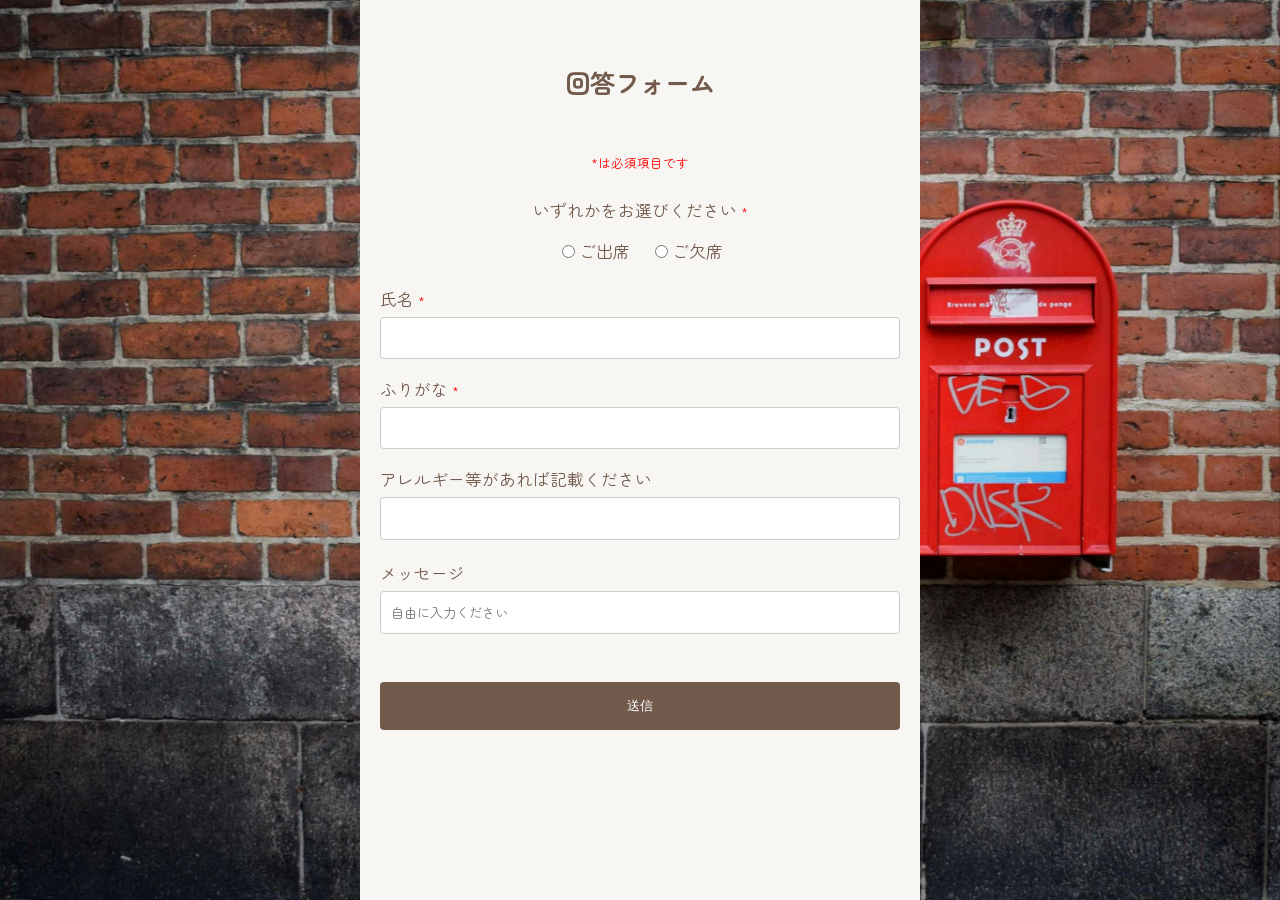
<file: invitation/form.html>
<!DOCTYPE html>
<html lang="ja">
<head>
<meta charset="UTF-8">
<title>回答フォーム</title>
<meta name="robots" content="noindex">
<meta name="viewport" content="width=device-width, initial-scale=1">
<meta name="description" content="招待状の回答フォーム">
<link rel="stylesheet" href="css/style.css">
</head>
<body>
<main>
<section class="section active" id="replyform">
<div class="contents full-height">
<h2 class="title">回答フォーム</h2>
<div id="form-area">
<p class="drequired">*は必須項目です</p>
<form action="https://docs.google.com/forms/u/0/d/e/1FAIpQLSez3VzVla0gijmDrW7gQr_73HrO_P5nIkWsDuonVSXozu1YcA/formResponse" method="POST" target="hidden_iframe" onsubmit="submitted=true;">
<label class="required" style="text-align:center;">いずれかをお選びください</label>
<div class="radio-group">
<label><input type="radio" name="entry.1952762187" value="出席" required>ご出席</label>
<label><input type="radio" name="entry.1952762187" value="欠席" required>ご欠席</label>
</div>
<label class="required">氏名</label>
<input type="text" name="entry.464587898" required>
<label class="required">ふりがな</label>
<input type="text" name="entry.184102308" required>
<label>アレルギー等があれば記載ください</label>
<textarea name="entry.1278492771" rows=1></textarea>
<label>メッセージ</label>
<textarea name="entry.825023379" placeholder="自由に入力ください" rows=3></textarea>
<input type="hidden" name="fvv" value="1">
<input type="hidden" name="fbzx" value="-7425778748280398314">
<input type="hidden" name="pageHistory" value="0">
<button type="submit">送信</button>
</form>
</div>
<div id="thanks" style="display:none;">
  送信ありがとうございました！
</div>
<iframe name="hidden_iframe" style="display:none;"></iframe>
<script>
let submitted = false;

window.addEventListener("load", function () {
  const iframe = document.querySelector('iframe[name="hidden_iframe"]');

  iframe.onload = function () {
    if (submitted) {
      document.getElementById("form-area").style.display = "none";
      document.getElementById("thanks").style.display = "block";
    }
  };
});
</script>
</div>
</main>
<script src="js/main.js"></script>
</body>
</html>
</file>
<file: invitation/css/style.css>
@charset "utf-8";

/*Google Fontsの読み込み
---------------------------------------------------------------------------*/
@import url('https://fonts.googleapis.com/css2?family=Zen+Maru+Gothic&display=swap');

/*Font Awesomeの読み込み
---------------------------------------------------------------------------*/
@import url("https://cdnjs.cloudflare.com/ajax/libs/font-awesome/6.5.2/css/all.min.css");

/*テンプレート専用cssファイルの読み込み
---------------------------------------------------------------------------*/
@import url("inview.css");

/*opa1のキーフレーム設定
---------------------------------------------------------------------------*/
@keyframes opa1 {
	0% {opacity: 0;}
	100% {opacity: 1;}
}

/*CSSカスタムプロパティ（サイト全体を一括管理する為の設定）
---------------------------------------------------------------------------*/
:root {
	--primary-color: #F8F6F3;			/*テンプレートの土台カラー*/
	--primary-inverse-color: #725A4C;	/*上のprimary-colorの対となる色*/
	
	--secondary-color: #32443C;			/*テンプレートのサブまたはアクセントカラー*/
	--secondary-inverse-color: #fff;	/*上のsecondary-colorの対となる色*/
	
	--accent-color: #EC3500;			/*アクセントカラー*/
	--accent-inverse-color: #fff;		/*アクセントカラーの対となる色*/
	
	--global-space: 20px;				/*主に余白の一括管理用*/
}


/*テキストのフェードイン設定
---------------------------------------------------------------------------*/
/*アニメーション設定*/
@keyframes fadeIn {
	0% {opacity: 0;transform: scale(0.1) rotate(-30deg);}
	100% {opacity: 1;transform: scale(1) rotate(0deg);}
}
/* 初期状態でテキストを非表示にする */
.fade-in-text {
	visibility: hidden;
}
/* アニメーションを適用するクラス。
animationの行の「0.2s」が文字の出現のなめらかさで、大きいほどなめらかに出てきます。小さいとタイピングのようにカクカク出ます。
１文字ずつの出現する際の時差は、js/main.jsの「テキストのフェードイン効果」の中にある「0.1」で調整できます。*/
.char {
	display: inline-block;
	opacity: 0;
	animation: fadeIn 0.2s linear both;
}


/*全体の設定
---------------------------------------------------------------------------*/
body * {box-sizing: border-box;}

html,body {
	height: 100%;
	font-size: 13px;	/*基準となるフォントサイズ。*/
}

	/*画面幅900px以上の追加指定*/
	@media screen and (min-width:900px) {

	html, body {
		font-size: 14px;	/*基準となるフォントサイズ。*/
	}

	}/*追加指定ここまで*/


body {
	margin: 0;padding: 0;
	font-family: "Zen Maru Gothic", "ヒラギノ角ゴ Pro W3", "Hiragino Kaku Gothic Pro", "メイリオ", Meiryo, Osaka, "ＭＳ Ｐゴシック", "MS PGothic", sans-serif;	/*フォント種類*/
	-webkit-text-size-adjust: none;
	line-height: 1.2;		/*行間*/
	background: #1c1714;	/*背景色*/
	color: var(--primary-inverse-color);	/*文字色。冒頭のprimary-inverse-colorを読み込みます。*/
	overflow-x: hidden;
}

/*リセット他*/
figure {margin: 0;}
dd {margin: 0;}
nav ul {list-style: none;}
nav,ul,li,ol {margin: 0;padding: 0;}
section li {margin-left: 1rem;}

/*table全般の設定*/
table {border-collapse:collapse;}

/*画像全般の設定*/
img {border: none;max-width: 100%;height: auto;vertical-align: middle;}

/*videoタグ*/
video {max-width: 100%;}

/*iframeタグ*/
iframe {width: 100%;}

/*他*/
input {font-size: 1rem;}


/*リンクテキスト全般の設定
---------------------------------------------------------------------------*/
a {
	color: inherit;
	transition: 0.3s;	/*hoverまでにかける時間。0.3秒。*/
}

/*マウスオン時*/
a:hover {
	text-decoration: none;
}


/*ヘッダーメニュー（大きな画面で見た場合に左側に固定表示されるメニュー）
---------------------------------------------------------------------------*/
/*1000px未満は非表示*/
#header-menu {
	display: none;
}

	/*画面幅1000px以上の追加指定*/
	@media screen and (min-width:1000px) {

	#header-menu {
		display: block;	/*表示させる*/
		position: fixed;z-index: 1;
		left: 0px;
		top: 100px;	/*上からの配置場所*/
	}
	
	/*メニュー１個あたり*/
	#header-menu li a {
		text-decoration: none;display: block;
		background: var(--secondary-color);		/*背景色。冒頭のsecondary-colorを読み込む。*/
		color: var(--secondary-inverse-color);	/*文字色。冒頭のsecondary-inverse-colorを読み込む。*/
		margin-bottom: 30px;					/*下に空けるスペース。メニュー同士の上下間の隙間。*/
		border-radius: 0px 100px 100px 0px;		/*角丸の指定。左上、右上、右下、左下への順。100pxの所はとりあえず大きな数字にしておけばOK。*/
		padding: 10px 30px 10px 20px;	/*ボタン内の余白。上、右、下、左への順番。*/
		font-size: 1.2rem;	/*文字サイズを120%に。*/
	}
	
	/*現在表示中のメニューの背景色と、マウスオン時共通*/
	#header-menu li.active a,
	#header-menu li a:hover {
		background: var(--accent-color);	/*css冒頭のaccent-colorを読み込む*/
	}

	}/*追加指定ここまで*/


/*背景画像共通（大きな画面で見た場合に両サイドに見える画像）
---------------------------------------------------------------------------*/
.section::before {
	opacity: 0;
	transition: opacity 1s; /* 1秒かけてフェードイン/フェードアウト */
	content: '';
	position: fixed;z-index: -1;
	top: 0;
	left: 0;
	width: 100%;
	height: 100%;
}
.section.active::before {
	opacity: 1;
}
.section.inactive::before {
	opacity: 0;
}


/*contents（各セクションブロック直下にあるボックス）
---------------------------------------------------------------------------*/
.contents {
	background: var(--primary-color);		/*背景色。冒頭のprimary-colorを読み込む。*/
	color: var(--primary-inverse-color);	/*文字色。冒頭のprimary-inverse-colorを読み込む。*/
	padding: var(--global-space);			/*ボックス内の余白。冒頭のglobal-spaceを読み込む。*/
	position: relative;
	overflow-x: hidden;
}

	/*画面幅600px以上の追加指定*/
	@media screen and (min-width:600px) {

	.contents,
	#gallery .gallery-box {
		max-width: 560px;	/*大きな画面になった場合のコンテンツ幅*/
		margin: 0 auto;		/*画面の左右中央に配置*/
		overflow-x: visible;
	}

	}/*追加指定ここまで*/


/*h2見出し共通*/
.contents h2 {
	margin: 0;
	line-height: 1.8;	/*行間をデフォルトより狭くする。２行になった場合に間があきすぎるので。*/
	padding: 20px 0;	/*上下、左右への余白*/
	font-size: 1.8rem;	/*文字サイズ180%*/
	text-align: center;	/*テキストをセンタリング*/
}

/*h2内の小文字*/
.contents h2 span.hosoku {
	display: block;
	font-size: 0.7rem;		/*文字サイズを70%に*/
	letter-spacing: 0.1em;	/*文字間隔を少しだけ広く*/
	padding-bottom: 0.5rem;	/*下の見出しとの間の余白。0.5文字分。*/
}

/*h3見出し共通*/
.contents h3 {
	margin: 0;
	line-height: 1.8;	/*行間をデフォルトより狭くする。２行になった場合に間があきすぎるので。*/
	padding: 20px 0;	/*上下、左右への余白*/
	font-size: 1.5rem;	/*文字サイズ180%*/
	text-align: center;	/*テキストをセンタリング*/
}




/*tableっぽいdl (会場情報)
---------------------------------------------------------------------------*/
dl.table {
	display: grid;
	grid-template-columns: 100px auto;	/*dtとddを横並びにし、dtの幅を100pxに、残りは自動。*/
	margin-bottom: 50px;
	line-height: 2;
}
dl.table dt,
dl.table dd {
	padding: 1rem;
}

/*フッター設定（コピーライト部分）
---------------------------------------------------------------------------*/
footer small{font-size: 100%;}
footer{font-size: 0.8rem;text-align: center;}
footer a{color: inherit;text-decoration: none;}
.pr a{text-decoration: none;display: block;background: rgba(0,0,0,0.7);text-align: right;padding: 0.5rem 1rem;color: #ccc;}
.pr a::before{font-family: "Font Awesome 6 Free";content: "\e2ca";font-weight: bold;margin-right: 0.5em;}

/*btn1（回答フォームのボタン）
---------------------------------------------------------------------------*/
.btn1 a {display: block;text-decoration: none;text-align: center;border: 1px solid #333;padding: 20px;font-size: 1.2rem;border-radius: 3px;}
.btn1 a::after {transition: 0.3s;font-family: "Font Awesome 6 Free";content: "\f054";font-weight: bold;margin-left: 10px;}	
.btn1 a:hover::after {margin-left: 15px;}

/*メニューブロック初期設定
---------------------------------------------------------------------------*/
/*メニューをデフォルトで非表示*/
#menubar {display: none;}
#menubar ul {list-style: none;margin: 0;padding: 0;}
#menubar a {display: block;text-decoration: none;}

/*上で非表示にしたメニューを表示させる為の設定*/
.large-screen #menubar {display: block;}
.small-screen #menubar.display-block {display: block;}

/*3本バーをデフォルトで非表示*/
#menubar_hdr.display-none {display: none;}


/*開閉メニュー
---------------------------------------------------------------------------*/
/*メニューブロック設定*/
.small-screen #menubar.display-block {
	position: fixed;overflow: auto;z-index: 100;
	right: 0px;top: 0px;
	width: 100%;
	height: 100%;
	padding: 90px 10vw 50px;				/*ブロック内の余白。上、左右、下への順番。*/
	background: var(--secondary-color);		/*背景色。css冒頭のsecondary-colorを読み込みます。*/
	color: var(--secondary-inverse-color);	/*文字色。css冒頭のsecondary-inverse-colorを読み込みます。*/
	animation: opa1 1s both;				/*opa1を実行する。1sは1秒の事。*/
}

/*メニュー１個あたりの設定*/
.small-screen #menubar nav ul li {
	border: 1px solid var(--secondary-inverse-color);	/*枠線の幅、線種、varは色の事でcss冒頭のsecondary-inverse-colorを読み込みます。*/
	margin: 1rem 0;			/*メニューの外側に空けるスペース。上下、左右への順番。*/
	border-radius: 5px;		/*角を丸くする指定*/
}
.small-screen #menubar a {
	color: inherit;
	padding: 1rem 2rem;	/*メニュー内の余白。上下、左右へ。*/
}

/*マウスオン時*/
.small-screen #menubar a:hover {
	color: var(--secondary-color);				/*文字色。css冒頭のsecondary-colorを読み込みます。*/
	background: var(--secondary-inverse-color);	/*背景色。css冒頭のsecondary-inverse-colorを読み込みます。*/
}


/*３本バー（ハンバーガー）アイコン設定
---------------------------------------------------------------------------*/
/*３本バーを囲むブロック*/
#menubar_hdr {
	animation: opa1 0s 0.2s both;
	position: fixed;z-index: 101;
	cursor: pointer;
	right: 0px;				/*右からの配置場所指定*/
	top: 0px;				/*上からの配置場所指定*/
	padding: 16px 14px;		/*上下、左右への余白*/
	width: 46px;			/*幅（３本バーが出ている場合の幅になります）*/
	height: 46px;			/*高さ*/
	display: flex;					/*flexボックスを使う指定*/
	flex-direction: column;			/*子要素（３本バー）部分。flexはデフォルトで横並びになるので、それを縦並びに変更。*/
	justify-content: space-between;	/*並びかたの種類の指定*/
	transform: scale(2);	/*デフォルトで準備したサイズの２倍。お好みで。*/
	transform-origin: right top;
	mix-blend-mode: exclusion;
}

/*バー１本あたりの設定*/
#menubar_hdr span {
	display: block;
	transition: 0.3s;	/*アニメーションにかける時間。0.3秒。*/
	border-top: 1px solid #fff;	/*線の幅、線種、色*/
}

/*×印が出ている状態の3本バーの背景色*/
#menubar_hdr.ham {
	background: #ff0000;
}

/*×印が出ている状態の設定。※１本目および２本目のバーの共通設定。*/
#menubar_hdr.ham span:nth-of-type(1),
#menubar_hdr.ham span:nth-of-type(3) {
	transform-origin: center center;	/*変形の起点。センターに。*/
	width: 20px;						/*バーの幅*/
}

/*×印が出ている状態の設定。※１本目のバー。*/
#menubar_hdr.ham span:nth-of-type(1){
	transform: rotate(45deg) translate(3.8px, 5px);	/*回転45°と、X軸Y軸への移動距離の指定*/
}

/*×印が出ている状態の設定。※３本目のバー。*/
#menubar_hdr.ham span:nth-of-type(3){
	transform: rotate(-45deg) translate(3.8px, -5px);	/*回転-45°と、X軸Y軸への移動距離の指定*/
}

/*×印が出ている状態の設定。※２本目のバー。*/
#menubar_hdr.ham span:nth-of-type(2){
	display: none;	/*２本目は使わないので非表示にする*/
}


/*マニュアルページ用
---------------------------------------------------------------------------*/
.manual {
	background: #fff;
	color: #333;
	padding: 5vw;
}
.manual pre.look {display: block;}
.manual .look {background: #eee;}
.manual h3 {
	line-height: 2;
	display: inline-block;
	background: linear-gradient(transparent 60%, yellow);
}
.manual h3 + p {margin-top: -0.5rem;}
.manual.margin-left {padding-left: 300px;}

	/*画面幅999px以下の追加指定*/
	@media screen and (max-width:999px) {

	.manual.margin-left {padding-left: 4vw;}

	}/*画面幅900px以上の追加指定ここまで*/

/*その他
---------------------------------------------------------------------------*/
.clearfix::after {content: "";display: block;clear: both;}
.l {text-align: left !important;}
.c {text-align: center !important;}
.r {text-align: right !important;}
.ws {width: 95%;display: block;}
.wl {width: 95%;display: block;}
.mb0 {margin-bottom: 0px !important;}
.mb30 {margin-bottom: 30px !important;}
.look {display: inline-block;padding: 0px 10px;background: #000;border: 1px solid #fff;border-radius: 3px;margin: 5px 0; word-break: break-all;}
.small {font-size: 0.75em;}
.large {font-size: 2em; letter-spacing: 0.1em;}
.color-check, .color-check a {color: var(--accent-color);}
.pc {display: none;}
.dn {display: none !important;}
.block {display: block !important;}
pre {white-space: pre-wrap;word-wrap: break-word;overflow-wrap: break-word;}

	/*画面幅900px以上の追加指定*/
	@media screen and (min-width:900px) {

		.ws {width: 48%;display: inline;}
		.sh {display: none;}
		.pc {display: block;}

	}/*画面幅900px以上の追加指定ここまで*/

/* 追加分 */
/*top
-------------------------------------------------*/
#top::before {
	background: url('../images/haikei0.jpg') no-repeat center center / cover;	/*背景画像の読み込み*/
}

.full-height {
	height: 100vh;
}

#top .contents {
	align-content: center;
}

#top .line {
	border-bottom: 1px dashed #333;
	width: 100%;
	height: 32px;
	padding-top: 13px;   /* 文字との距離を詰める */
	overflow: hidden;
}

#top .diag-text {
	width: 100%;
	text-align: center;
	letter-spacing: 0.1em;
	margin-bottom: 0;
	line-height: 1;
	white-space: nowrap;
}
@media(max-width:490px){#top .diag-text{font-size: 0.95em;}#top .line{height:30px;padding-top:12px;}}
@media(max-width:465px){#top .diag-text{font-size: 0.9em;}#top .line{height:28px;padding-top:11px;}}
@media(max-width:440px){#top .diag-text{font-size: 0.85em;}#top .line{height:26px;padding-top:10px;}}
@media(max-width:415px){#top .diag-text{font-size: 0.8em;}#top .line{height:24px;padding-top:9px;}}
@media(max-width:390px){#top .diag-text{font-size: 0.75em;}#top .line{height:22px;padding-top:8px;}}
@media(max-width:365px){#top .diag-text{font-size: 0.7em;}#top .line{height:20px;padding-top:7px;}}

#top .bg1 {
	background: #F7F3E8; /* 少し黄みのある紙色 */
	padding: 20px 10%;
	margin: auto 3%;
	position: relative;
	overflow: visible;

	border-radius: 8px; /* 角を少し丸く */
	border-radius: 4px;
	box-shadow: 0 4px 12px rgba(0,0,0,0.15); /* 柔らかい影 */
}

#top .letter-img {
	position: absolute;
	right: -14%;
	bottom: -7%;
	width: 40%;
	max-width: 220px;
	opacity: 1.0;
	pointer-events: none;
	filter: drop-shadow(0 4px 6px rgba(0,0,0,0.25));
}

.up-letter {
	animation: riseUp 1.0s ease forwards;	
}
@keyframes riseUp {
	from {
		transform: translateY(100%);
		opacity: 0;
	}
	to {
		transform: translateY(0%);
		opacity: 1;
	}
}
.description-box {
	margin: 40px 7%;
}
hr {
	border: none;
	background-color: var(--primary-inverse-color);
	height: 2px;
	margin: 50px 0 30px;
}

.bear {
	background: var(--primary-inverse-color);		/*背景色。冒頭のsecondary-colorを読み込む。*/
	color: var(--secondary-inverse-color);	/*文字色。secondary-inverse-colorを読み込む。*/
	padding: 20px 0;	/*上下、左右への余白*/
	margin-bottom: var(--global-space);		/*見出しの下に空ける隙間。冒頭のglobal-spaceを読み込む。*/
	border-radius: 30px 30px 0px 0px;		/*角を丸くする指定。左上、右上、右下、左下への順番*/
	position: relative;
}
/* 左耳 */
.bear::before {
	content: "";
	position: absolute;
	top: -20px;	/* 耳の高さ */
	left: 60px;	/* 左耳の位置 */
	width: 60px;	/* 耳の大きさ */
	height: 60px;
	background: var(--primary-inverse-color);
	border-radius: 50%;
}
/* 右耳 */
.bear::after {
	content: "";
	position: absolute;
	top: -20px;
	right: 60px;
	width: 60px;
	height: 60px;
	background: var(--primary-inverse-color);
	border-radius: 50%;
}

/*NPC紹介（npcブロック）
---------------------------------------------------------------------------*/
/*大きな画面で見た場合に両サイドに見える画像*/
#npc::before {
	background: url('../images/haikei2.jpg') no-repeat center center / cover;	/*背景画像の読み込み*/
}
.npc img {
	display: block;
	width: 90%;
	margin: 20px auto;
}
.npc {
	position: relative;
	margin-bottom: var(--global-space);	/*下に空けるスペース。冒頭のglobal-spaceを読み込む。*/
}
#npc .text {
	margin: 20px 10%;
	text-align: left;
}
.strong {
	font-size: 1.4rem;
	text-align: center;
//	font-weight: bold;
}
.npc .icon-menu-point {
	text-align: center;
	width: 70px;	/*幅*/
	height: 66px;	/*高さ*/
	line-height: 1.2;
	color: #fff;	/*文字色*/
	font-size: 0.8rem;	/*文字サイズ80%*/
	padding-top: 21px;	/*上に空ける余白。上下のバランスをとって下さい。*/
	position: absolute;z-index: 1;
	left: 8%;	/*左からの配備場所*/
	bottom: 4%;	/*下からの配備場所*/
	background: url("../images/icon_menu_point.svg") no-repeat center center;	/*アイコン画像の読み込み*/
	transform: rotate(-20deg);	/*左に20度回転*/
}

/*日付情報
---------------------------------------------------------------------------*/
/*大きな画面で見た場合に両サイドに見える画像*/
#date::before {
	background: url('../images/haikei4.jpg') no-repeat center center / cover;	/*背景画像の読み込み*/
}
#date .date {
	font-size: 1.5em;
	letter-spacing: 0.05em;
	text-align: center;
}
#date .hosoku {
	display: block;
	font-size: 1.3rem;
	letter-spacing: 0.1em;
	padding-bottom: 2.0rem;
	text-align: center;
}

#date .date-box {
  background: #F0ECE5;
  padding: 6px 10px; 
  border-radius: 32px;
  margin-bottom: 58px;
  position: relative;  
}
/* 左耳 */
.date-box::before {
	content: "";
	position: absolute;
	top: -28px;		/* 耳の高さ */
	left: 40px;		/* 左耳の位置 */
	width: 80px;
	height: 80px;
	background: #F0ECE5;	/* ボックスと同じ色 */
	border-radius: 50%;	/* 丸くする */
}
/* 右耳 */
.date-box::after {
	content: "";
	position: absolute;
	top:  -28px;
	right: 40px;		/* 右耳の位置 */
	width: 80px;
	height: 80px;
	background: #F0ECE5;
	border-radius: 50%;
}
#date .date-box:first-child {margin-top: 40px;}
.date-box h2,
.date-box h3,
.date-box span.hosoku {
  line-height: 1;
  margin: 0;
}

/*住所
---------------------------------------------------------------------------*/
/*大きな画面で見た場合に両サイドに見える画像*/
#address::before {
	background: url('../images/l2126.jpg') no-repeat center center / cover;	/*背景画像の読み込み*/
}

/*「店舗情報」「マップ」「SNSアイコン」を囲むブロック*/
#address .address-data {
	border-radius: 500px 500px 0px 0px;	/*角を丸くする指定。左上、右上、右下、左下への順番。500pxの数字は適当に大きければOK。*/
	background: linear-gradient(rgba(0, 0, 0, 0.6), rgba(0, 0, 0, 0.6)),url('../images/l2126.jpg') no-repeat center center / cover;	/*背景画像の読み込み*/
	color: #fff;	/*文字色*/
	padding: 100px 50px 50px;	/*上、左右、下へのボックス内余白*/
}

/*「所在地」などが記載されているtableっぽいブロック（基本設定はこの上の「tableっぽいdl（「お知らせ」「店舗情報」共通）」で行っています。）*/
#address .address-data dl.table {
	border-top: 1px solid rgba(255,255,255,0.3);	/*枠線の幅、線種、255,255,255は白のことで0.3は色が30%出た状態。下と揃えておく。*/
}
#address .address-data dl.table dt,
#address .address-data dl.table dd {
	border-bottom: 1px solid rgba(255,255,255,0.3);	/*枠線の幅、線種、255,255,255は白のことで0.3は色が30%出た状態。上と揃えておく。*/
}


/*ギャラリー（specialブロック）
---------------------------------------------------------------------------*/
/*大きな画面で見た場合に両サイドに見える画像*/
#special::before {
	background: url('../images/haikei3.jpg') no-repeat center center / cover;	/*背景画像の読み込み*/
}

/*このブロック内のcontents*/
#special .contents {
	url("../images/bg_special.png") no-repeat center top / 100%;	/*背景画像の読み込み。見出しの上にある装飾画像です。*/
}


/*横スライドインタイプのスライドショー（１枚目の画像のアスペクト比が反映されるタイプ）
---------------------------------------------------------------------------*/
/*3枚の画像を囲むブロック*/
.slide5 {
	position: relative;
	overflow: hidden;
}

/*３枚の画像の共通設定*/
.slide5 .slide {
	position: absolute;right: 0px;top: 0px;
	width: 100%;
	height: 100%;
	transform: translateX(100%);
	transition: transform 0.7s ease;	/*0.7sはスライドにかける時間（0.7秒）。0.7を変更する場合、main.jsのスライドショー用のコードの最後の「700」も変更する。*/
}

/*アクティブ時*/
.slide5 .slide.active {
	transform: translateX(0);
}

/*左に移動*/
.slide5 .slide.left {
	transform: translateX(-100%);
}

/*非表示*/
.slide5 .slide.hidden {
	opacity: 0;
}

/*初期表示用*/
.slide5 .slide.initial {
	transform: translateX(0);
	transition: none;
}

/*１枚目画像（変更不要）*/
.slide5 .img1 {
	position: relative;width: 100%;height: auto;
}

/*画像のクリップ*/
.slide5 .slide img {
	width: 100%;
	height: 100%;
	object-fit: cover;
	object-position: center;
}

/*現在表示されているスライドのみをクリック可能にする設定（変更不要）*/
.slide5 .slide {
	pointer-events: none;
}
.slide5 .slide.active {
	pointer-events: auto;
}

/*現在表示中のボタンブロック*/
.slide5 .slide-indicators {
  text-align: center;
	width: 100%;
	bottom: 20px;	/*ボタンの配置場所。スライドショーの画面下からの距離。*/
  position: absolute;
	left: 0px;
}

/*ボタン１個あたり*/
.slide5 .indicator {
    display: inline-block;
    width: 20px;
    height: 20px;
    background: #ccc;	/*未アクティブ時のボタン色*/
	border: 4px solid #fff;	/*枠線の幅、線種、色。*/
    border-radius: 50%;
    margin: 0 5px;
    cursor: pointer;
}

/*アクティブ時のボタン色*/
.slide5 .indicator.active {
    background: var(--primary-inverse-color);	/*冒頭のaccent-colorを読み込む*/
}


/*ダイスロゴ
---------------------------------------------------------------------------*/
.dicelogo {
  text-align: center;
}

.dicelogo img {
  display: inline-block;
  max-width: 100%;
  height: auto;
}



/*form
---------------------------------------------------------------------------*/

/*大きな画面で見た場合に両サイドに見える画像*/
#form::before {
	background: url('../images/haikei1.jpg') no-repeat center center / cover;	/*背景画像の読み込み*/
}
/*ボックス全体*/
.ui-tools-cta1-parts {
	text-align: center;	/*テキストをセンタリング*/
	padding: 1rem 0;	/*上下に1文字分、左右はゼロ*/
}

/*見出し*/
.ui-tools-cta1-parts h3 {
	font-size: 1.5rem;	/*文字サイズ1.5倍*/
	margin-bottom: 0.5rem;	/*下に空けるスペース。0.5文字分。*/
	line-height: 1.6;	/*行間*/
}

	/*画面幅500px以下の追加指定*/
	@media (max-width:500px) {

	/*見出し*/
	.ui-tools-cta1-parts h3 {
		font-size: 1.2rem;	/*文字サイズ1.2倍*/
	}

	}/*追加指定ここまで*/


/*説明テキスト*/
.ui-tools-cta1-parts p {
	margin-bottom: 1rem;	/*下に空けるスペース。1文字分。*/
	font-size: 0.95rem;		/*文字サイズ95%*/
}

/*ボタン*/
.ui-tools-cta1-parts .btn-parts {
	margin-bottom: 0;
}
.ui-tools-cta1-parts .btn-parts a {
	display: inline-block;text-decoration: none;
	text-align: center;		/*テキストをセンタリング*/
	padding: 0.8rem 3rem;	/*左右の余白を広めにとる*/
	border-radius: 3px;		/*角を少しだけ丸くする*/
	font-size: 1rem;
	font-weight: bold;	/*太字*/
}

	/*画面幅500px以下の追加指定*/
	@media (max-width:500px) {

	/*ボタン*/
	.ui-tools-cta1-parts .btn-parts a {
		padding: 0.7rem 2rem;	/*ボタン内の余白。上下に0.7文字分、左右に2文字分。*/
	}

	}/*追加指定ここまで*/


/*デフォルト背景（白背景時）のボタン色*/
.ui-tools-cta1-parts .btn-parts a {
	background: var(--primary-color);	/*背景色。theme.cssのprimary-colorを読み込みます。*/
	color: var(--primary-inverse-color);	/*文字色。theme.cssのprimary-inverse-colorを読み込みます。*/
}

/*primary背景上のボタン色（白ボタンに切替）*/
.bg1-primary-parts .ui-tools-cta1-parts .btn-parts a {
	background: var(--bg-color);
	color: var(--primary-color);
}

/*accent背景上のボタン色（白ボタンに切替）*/
.bg1-accent-parts .ui-tools-cta1-parts .btn-parts a {
	background: var(--bg-color);
	color: var(--accent-color);
}

/*bg1-parts（inverse）背景上のボタン色（白ボタンに切替）*/
.bg1-parts .ui-tools-cta1-parts .btn-parts a {
	background: var(--bg-color);
	color: var(--bg-inverse-color);
}

/*light背景上のボタン色（primaryのまま）*/
.bg1-light-parts .ui-tools-cta1-parts .btn-parts a {
	background: var(--primary-color);
	color: var(--primary-inverse-color);
}

/*Font Awesomeアイコンの余白*/
.ui-tools-cta1-parts .btn-parts a i {
	margin-right: 0.5em;	/*アイコンとテキストの間に空けるスペース。0.5文字分。*/
}

/*フォームのスタイル*/
#replyform::before {
	background: url('../images/posts.jpg') no-repeat center center / cover;	/*背景画像の読み込み*/
}

h2.title {
	margin: 20px auto 30px;
}
p.drequired {
  font-size: 0.9rem;
  color: #ff0000;
  font-weight: normal;
  margin-bottom: 30px;
  text-align: center;
}
#form-area form label {
	font-size: 1.2rem;
	display: block;
	margin-bottom: 8px;
//	text-align: center;
}
#form-area form label.required::after {
  content: "*";
  font-size: 0.9rem;
  color: #ff0000;
  font-weight: normal;
  margin-left: 4px;
}
.radio-group {
  display: flex;
  margin-top: 20px;
  gap: 20px;
  align-items: center;
  justify-content: center;
  margin-bottom: 20px;
}
.radio-group input[type="radio"] {
  accent-color: var(--primary-inverse-color);
  margin-right: 4px;
}
#form-area form input[type="text"] {
  width: 100%;
  padding: 10px;
  border: 1px solid #ccc;
  border-radius: 4px;
  box-sizing: border-box;
  margin-bottom: 20px;
//  text-align: center;
  font-family: inherit;
}
#form-area form textarea {
width: 100%;
height: auto;
field-sizing: content;
resize: none;
max-height: 200px;
padding: 10px;
border: 1px solid #ccc;
border-radius: 4px;
box-sizing: border-box;
margin-bottom: 20px;
line-height: 1.5rem;
  font-family: inherit;
}
#form-area form button {
  width: 100%;
  padding: 15px;
  margin-top: 25px;
  background: var(--primary-inverse-color);
  color: white;
  border: none;
  border-radius: 4px;
  cursor: pointer;
}
#thanks {
text-align: center;
}
</file>
